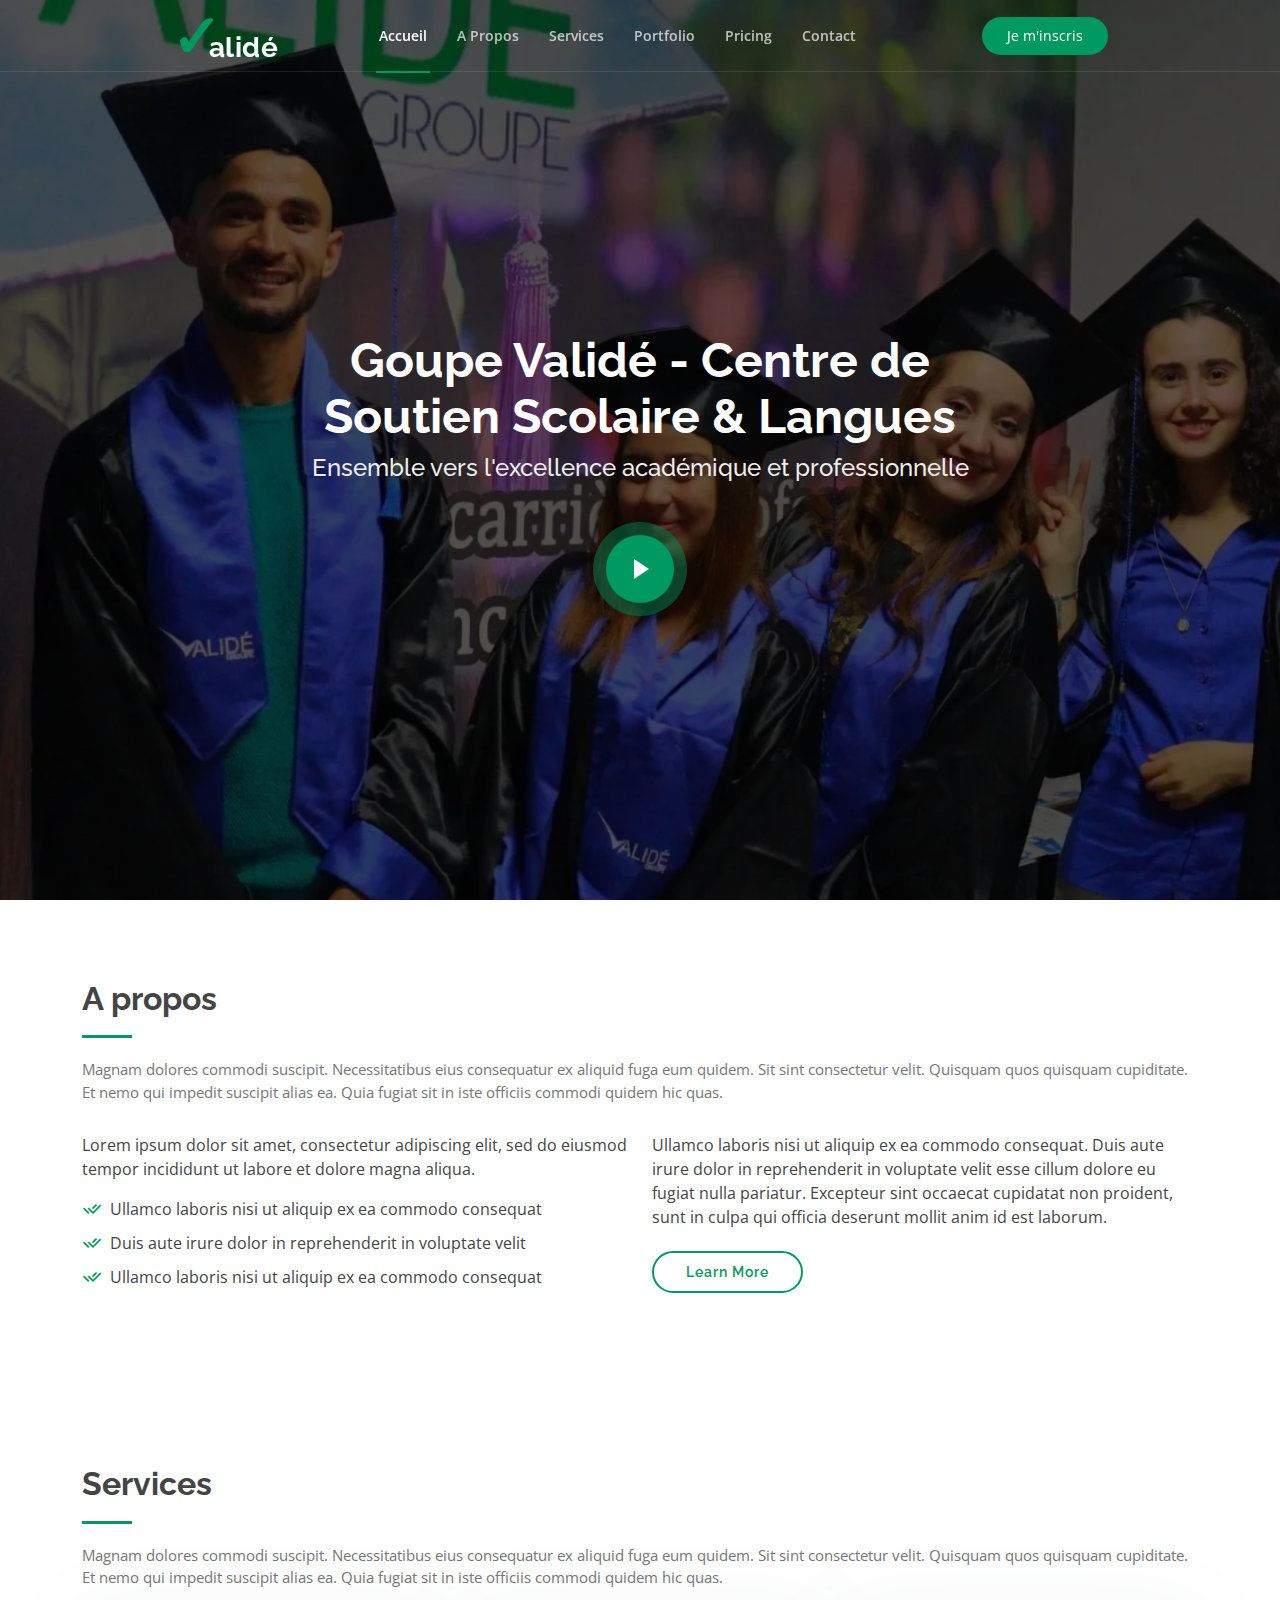
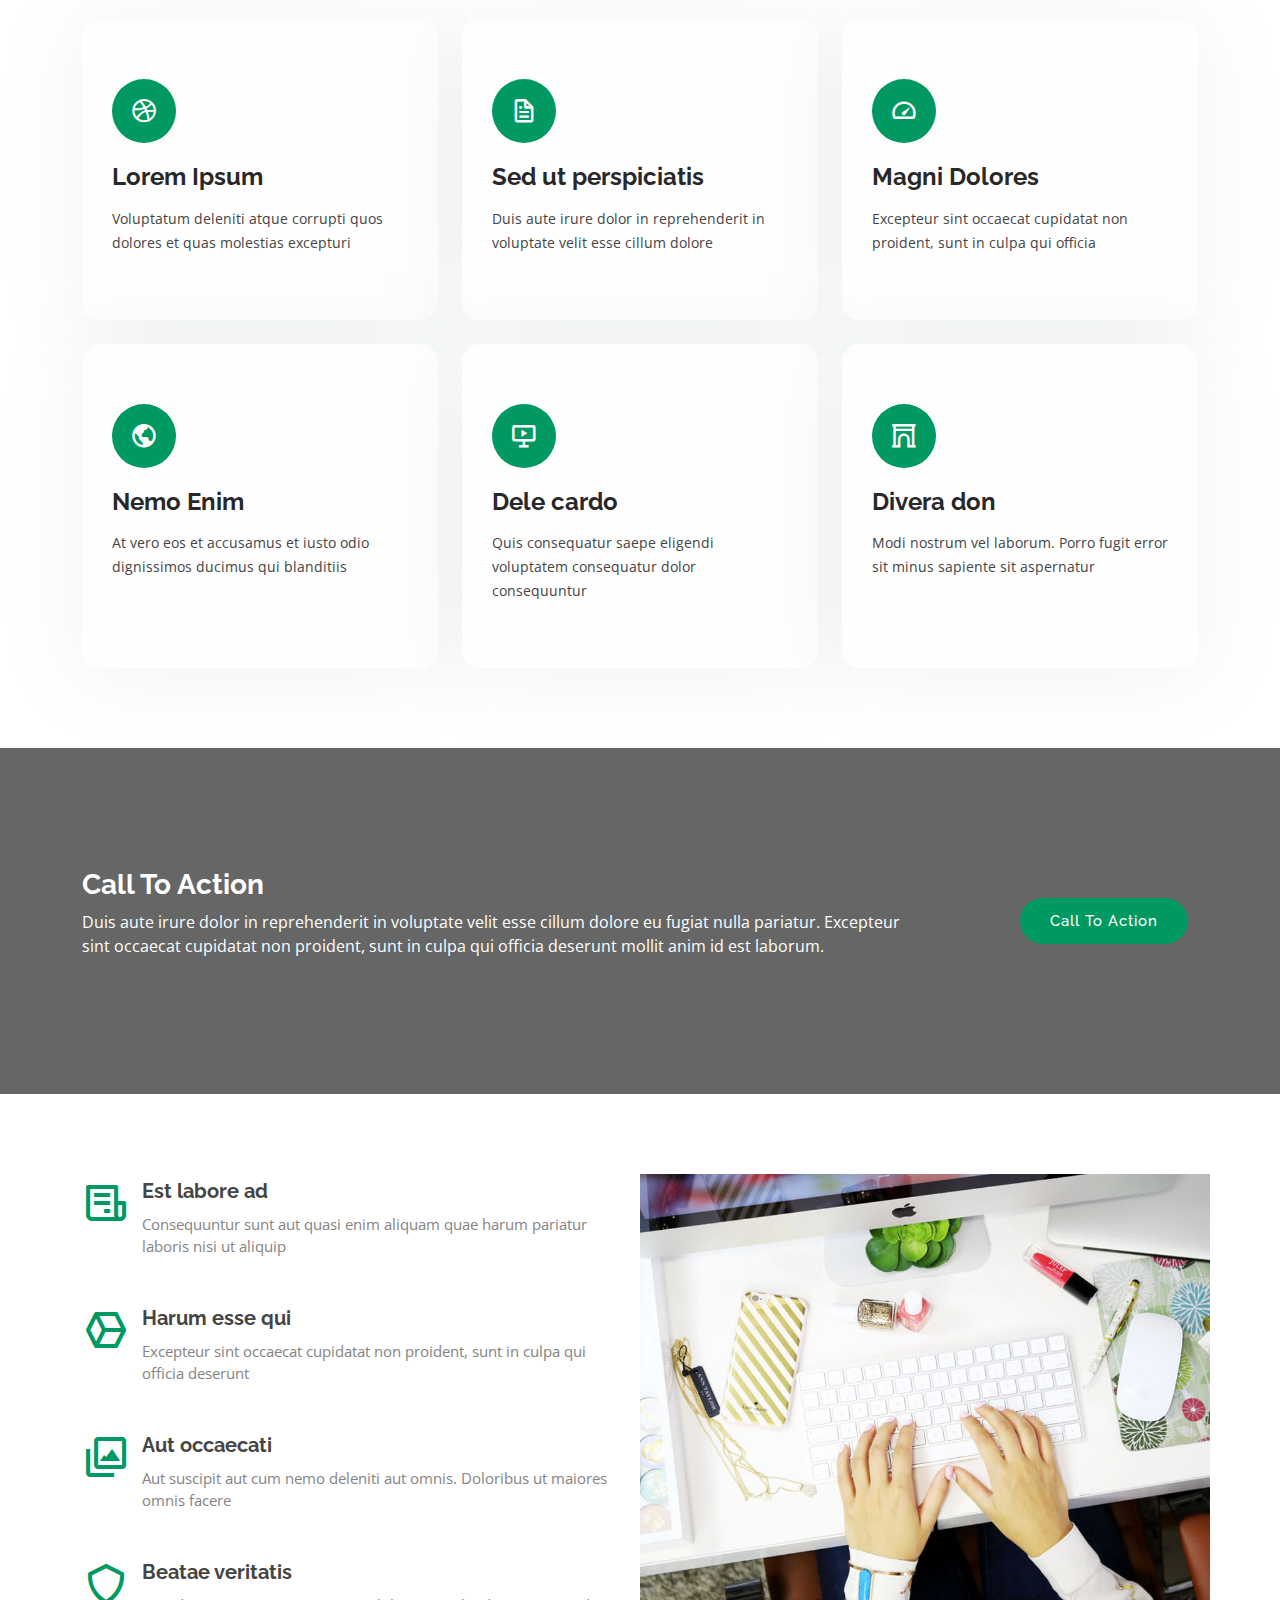
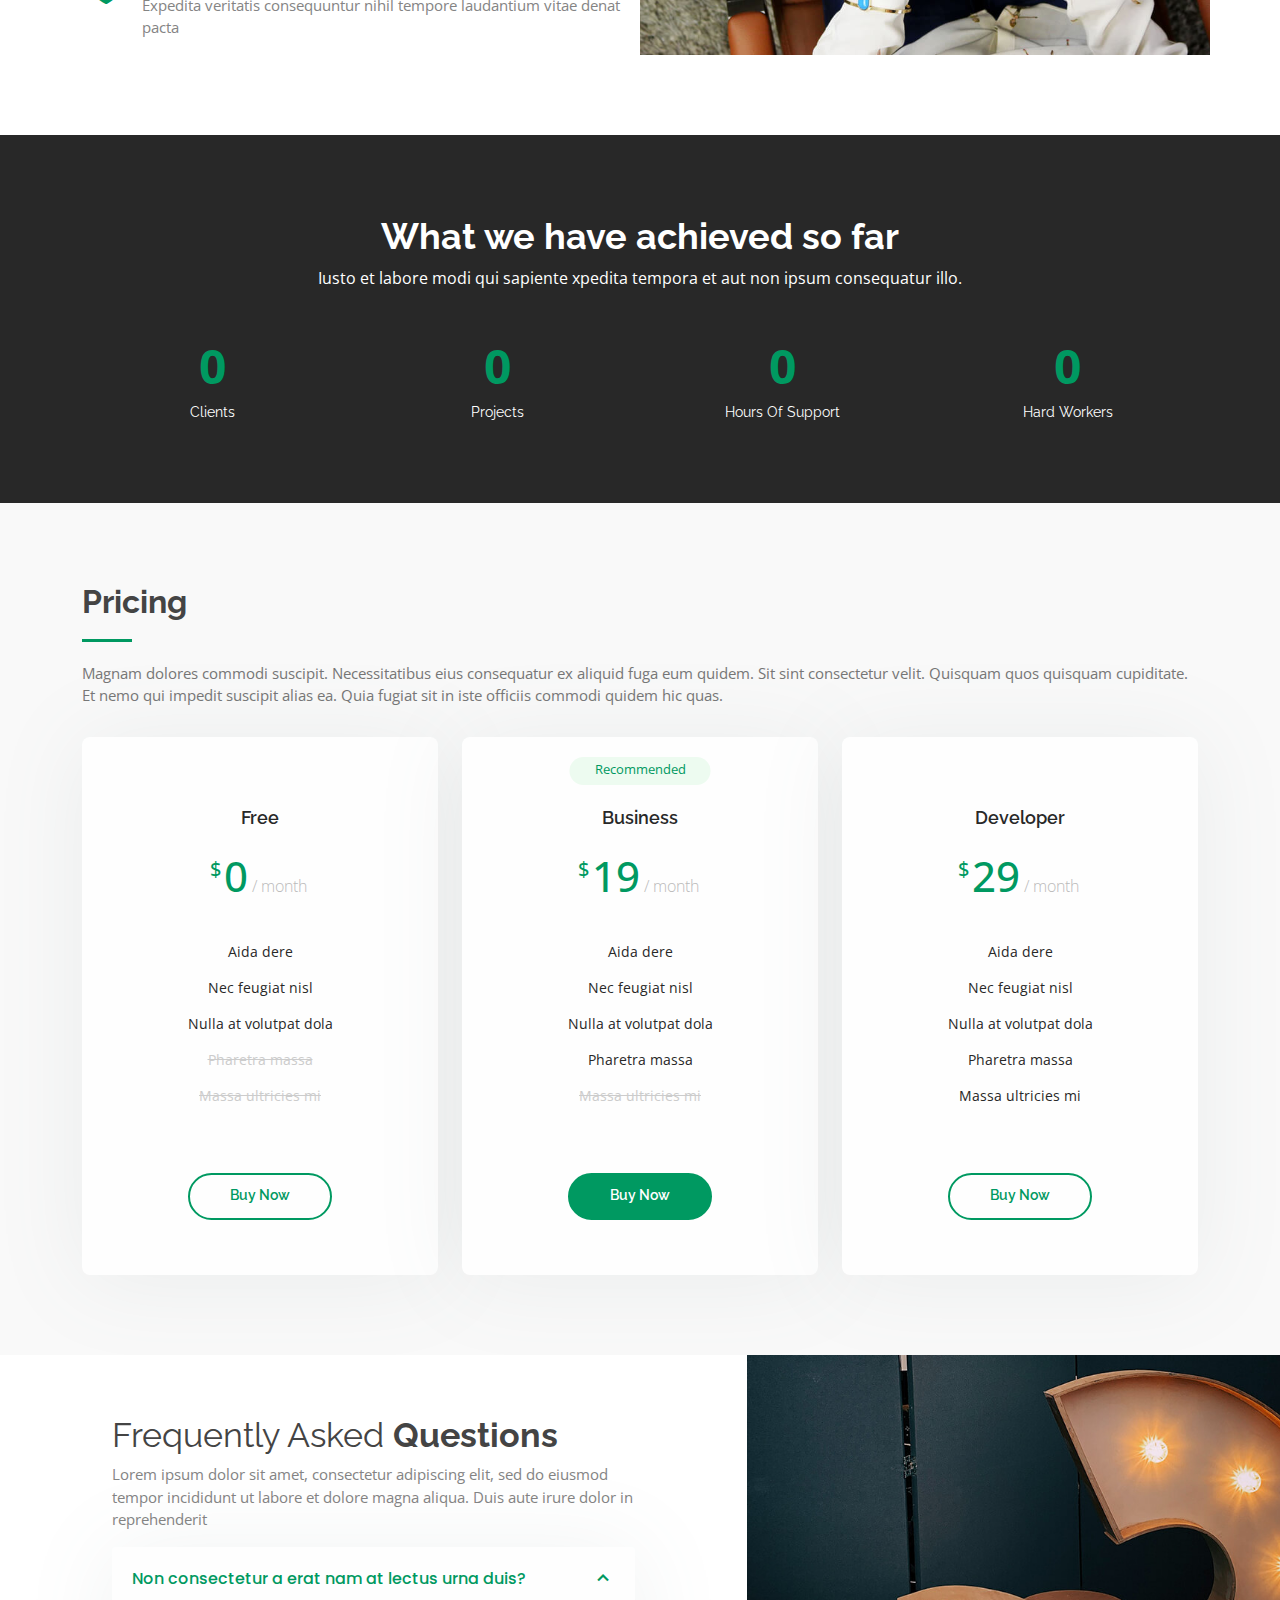
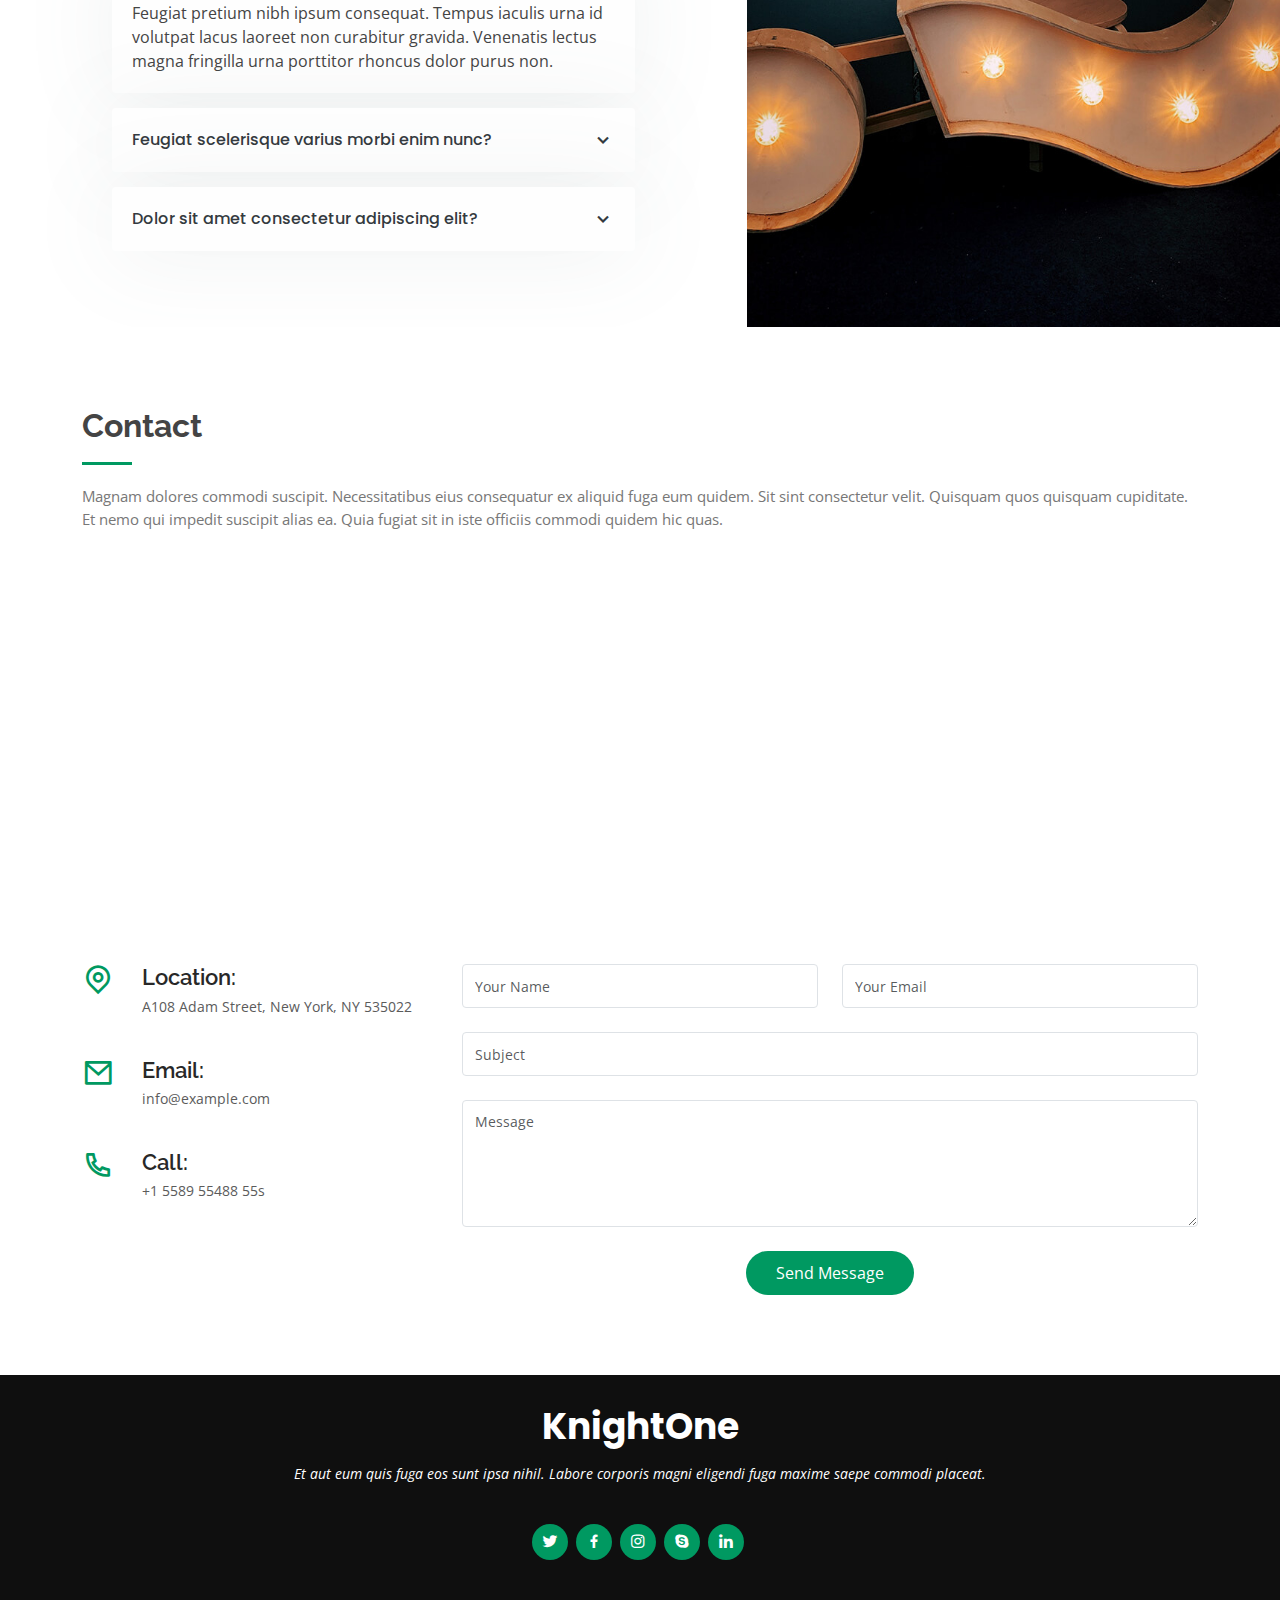
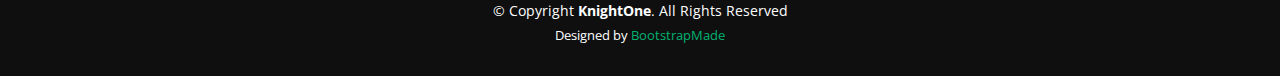
<file: index.html>
<!DOCTYPE html>
<html lang="en">

<head>
  <meta charset="utf-8">
  <meta content="width=device-width, initial-scale=1.0" name="viewport">

  <title>Groupe Validé</title>
  <meta content="" name="description">
  <meta content="" name="keywords">

  <!-- Favicons -->
  <link href="assets/img/favicon.png" rel="icon">
  <link href="assets/img/apple-touch-icon.png" rel="apple-touch-icon">

  <!-- Google Fonts -->
  <link href="https://fonts.googleapis.com/css?family=Open+Sans:300,300i,400,400i,600,600i,700,700i|Raleway:300,300i,400,400i,500,500i,600,600i,700,700i|Poppins:300,300i,400,400i,500,500i,600,600i,700,700i" rel="stylesheet">

  <!-- Vendor CSS Files -->
  <link href="assets/vendor/bootstrap/css/bootstrap.min.css" rel="stylesheet">
  <link href="assets/vendor/bootstrap-icons/bootstrap-icons.css" rel="stylesheet">
  <link href="assets/vendor/boxicons/css/boxicons.min.css" rel="stylesheet">
  <link href="assets/vendor/glightbox/css/glightbox.min.css" rel="stylesheet">
  <link href="assets/vendor/remixicon/remixicon.css" rel="stylesheet">
  <link href="assets/vendor/swiper/swiper-bundle.min.css" rel="stylesheet">

  <!-- Template Main CSS File -->
  <link href="assets/css/style.css" rel="stylesheet">

  <!-- =======================================================
  * Template Name: KnightOne
  * Updated: Aug 30 2023 with Bootstrap v5.3.1
  * Template URL: https://bootstrapmade.com/knight-simple-one-page-bootstrap-template/
  * Author: BootstrapMade.com
  * License: https://bootstrapmade.com/license/
  ======================================================== -->
</head>

<body>

  <!-- ======= Header ======= -->
  <header id="header" class="fixed-top ">
    <div class="container-fluid">

      <div class="row justify-content-center">
        <div class="col-xl-9 d-flex align-items-center justify-content-lg-between">
          <h1 class="logo me-auto me-lg-0"><a href="index.html"><b style="color: #009961; font-size: 60px;margin-right: -14px;">✓</b>alidé</a></h1>
          <!-- Uncomment below if you prefer to use an image logo -->
          <!-- <a href="index.html" class="logo me-auto me-lg-0"><img src="assets/img/logo.png" alt="" class="img-fluid"></a>-->

          <nav id="navbar" class="navbar order-last order-lg-0">
            <ul>
              <li><a class="nav-link scrollto active" href="#hero">Accueil</a></li>
              <li><a class="nav-link scrollto" href="#about">A Propos</a></li>
              <li><a class="nav-link scrollto" href="#services">Services</a></li>
              <li><a class="nav-link scrollto " href="#portfolio">Portfolio</a></li>
              <li><a class="nav-link scrollto" href="#pricing">Pricing</a></li>
             
              <li><a class="nav-link scrollto" href="#contact">Contact</a></li>
            </ul>
            <i class="bi bi-list mobile-nav-toggle"></i>
          </nav><!-- .navbar -->

          <a href="#about" class="get-started-btn scrollto">Je m'inscris</a>
        </div>
      </div>

    </div>
  </header><!-- End Header -->

  <!-- ======= Hero Section ======= -->
  <section id="hero" class="d-flex flex-column justify-content-center">
    <div class="container">
      <div class="row justify-content-center">
        <div class="col-xl-8">
          <h1>Goupe Validé - Centre de Soutien Scolaire & Langues</h1>
          <h2>Ensemble vers l'excellence académique et professionnelle</h2>
          <a href="https://www.youtube.com/watch?v=jDDaplaOz7Q" class="glightbox play-btn mb-4"></a>
        </div>
      </div>
    </div>
  </section><!-- End Hero -->

  <main id="main">

    <!-- ======= About Us Section ======= -->
    <section id="about" class="about">
      <div class="container">

        <div class="section-title">
          <h2>A propos</h2>
          <p>Magnam dolores commodi suscipit. Necessitatibus eius consequatur ex aliquid fuga eum quidem. Sit sint consectetur velit. Quisquam quos quisquam cupiditate. Et nemo qui impedit suscipit alias ea. Quia fugiat sit in iste officiis commodi quidem hic quas.</p>
        </div>

        <div class="row content">
          <div class="col-lg-6">
            <p>
              Lorem ipsum dolor sit amet, consectetur adipiscing elit, sed do eiusmod tempor incididunt ut labore et dolore
              magna aliqua.
            </p>
            <ul>
              <li><i class="ri-check-double-line"></i> Ullamco laboris nisi ut aliquip ex ea commodo consequat</li>
              <li><i class="ri-check-double-line"></i> Duis aute irure dolor in reprehenderit in voluptate velit</li>
              <li><i class="ri-check-double-line"></i> Ullamco laboris nisi ut aliquip ex ea commodo consequat</li>
            </ul>
          </div>
          <div class="col-lg-6 pt-4 pt-lg-0">
            <p>
              Ullamco laboris nisi ut aliquip ex ea commodo consequat. Duis aute irure dolor in reprehenderit in voluptate
              velit esse cillum dolore eu fugiat nulla pariatur. Excepteur sint occaecat cupidatat non proident, sunt in
              culpa qui officia deserunt mollit anim id est laborum.
            </p>
            <a href="#" class="btn-learn-more">Learn More</a>
          </div>
        </div>

      </div>
    </section><!-- End About Us Section -->

    <!-- ======= Services Section ======= -->
    <section id="services" class="services">
      <div class="container">

        <div class="section-title">
          <h2>Services</h2>
          <p>Magnam dolores commodi suscipit. Necessitatibus eius consequatur ex aliquid fuga eum quidem. Sit sint consectetur velit. Quisquam quos quisquam cupiditate. Et nemo qui impedit suscipit alias ea. Quia fugiat sit in iste officiis commodi quidem hic quas.</p>
        </div>

        <div class="row">
          <div class="col-lg-4 col-md-6 d-flex align-items-stretch">
            <div class="icon-box">
              <div class="icon"><i class="bx bxl-dribbble"></i></div>
              <h4><a href="">Lorem Ipsum</a></h4>
              <p>Voluptatum deleniti atque corrupti quos dolores et quas molestias excepturi</p>
            </div>
          </div>

          <div class="col-lg-4 col-md-6 d-flex align-items-stretch mt-4 mt-md-0">
            <div class="icon-box">
              <div class="icon"><i class="bx bx-file"></i></div>
              <h4><a href="">Sed ut perspiciatis</a></h4>
              <p>Duis aute irure dolor in reprehenderit in voluptate velit esse cillum dolore</p>
            </div>
          </div>

          <div class="col-lg-4 col-md-6 d-flex align-items-stretch mt-4 mt-lg-0">
            <div class="icon-box">
              <div class="icon"><i class="bx bx-tachometer"></i></div>
              <h4><a href="">Magni Dolores</a></h4>
              <p>Excepteur sint occaecat cupidatat non proident, sunt in culpa qui officia</p>
            </div>
          </div>

          <div class="col-lg-4 col-md-6 d-flex align-items-stretch mt-4">
            <div class="icon-box">
              <div class="icon"><i class="bx bx-world"></i></div>
              <h4><a href="">Nemo Enim</a></h4>
              <p>At vero eos et accusamus et iusto odio dignissimos ducimus qui blanditiis</p>
            </div>
          </div>

          <div class="col-lg-4 col-md-6 d-flex align-items-stretch mt-4">
            <div class="icon-box">
              <div class="icon"><i class="bx bx-slideshow"></i></div>
              <h4><a href="">Dele cardo</a></h4>
              <p>Quis consequatur saepe eligendi voluptatem consequatur dolor consequuntur</p>
            </div>
          </div>

          <div class="col-lg-4 col-md-6 d-flex align-items-stretch mt-4">
            <div class="icon-box">
              <div class="icon"><i class="bx bx-arch"></i></div>
              <h4><a href="">Divera don</a></h4>
              <p>Modi nostrum vel laborum. Porro fugit error sit minus sapiente sit aspernatur</p>
            </div>
          </div>

        </div>

      </div>
    </section><!-- End Services Section -->

    <!-- ======= Cta Section ======= -->
    <section id="cta" class="cta">
      <div class="container">

        <div class="row">
          <div class="col-lg-9 text-center text-lg-start">
            <h3>Call To Action</h3>
            <p> Duis aute irure dolor in reprehenderit in voluptate velit esse cillum dolore eu fugiat nulla pariatur. Excepteur sint occaecat cupidatat non proident, sunt in culpa qui officia deserunt mollit anim id est laborum.</p>
          </div>
          <div class="col-lg-3 cta-btn-container text-center">
            <a class="cta-btn align-middle" href="#">Call To Action</a>
          </div>
        </div>

      </div>
    </section><!-- End Cta Section -->

    <!-- ======= Features Section ======= -->
    <section id="features" class="features">
      <div class="container">

        <div class="row">
          <div class="col-lg-6 order-2 order-lg-1">
            <div class="icon-box mt-5 mt-lg-0">
              <i class="bx bx-receipt"></i>
              <h4>Est labore ad</h4>
              <p>Consequuntur sunt aut quasi enim aliquam quae harum pariatur laboris nisi ut aliquip</p>
            </div>
            <div class="icon-box mt-5">
              <i class="bx bx-cube-alt"></i>
              <h4>Harum esse qui</h4>
              <p>Excepteur sint occaecat cupidatat non proident, sunt in culpa qui officia deserunt</p>
            </div>
            <div class="icon-box mt-5">
              <i class="bx bx-images"></i>
              <h4>Aut occaecati</h4>
              <p>Aut suscipit aut cum nemo deleniti aut omnis. Doloribus ut maiores omnis facere</p>
            </div>
            <div class="icon-box mt-5">
              <i class="bx bx-shield"></i>
              <h4>Beatae veritatis</h4>
              <p>Expedita veritatis consequuntur nihil tempore laudantium vitae denat pacta</p>
            </div>
          </div>
          <div class="image col-lg-6 order-1 order-lg-2" style='background-image: url("assets/img/features.jpg");'></div>
        </div>

      </div>
    </section><!-- End Features Section -->

    <!-- ======= Clients Section ======= -->
   

    <!-- ======= Counts Section ======= -->
    <section id="counts" class="counts">
      <div class="container">

        <div class="text-center title">
          <h3>What we have achieved so far</h3>
          <p>Iusto et labore modi qui sapiente xpedita tempora et aut non ipsum consequatur illo.</p>
        </div>

        <div class="row counters position-relative">

          <div class="col-lg-3 col-6 text-center">
            <span data-purecounter-start="0" data-purecounter-end="232" data-purecounter-duration="1" class="purecounter"></span>
            <p>Clients</p>
          </div>

          <div class="col-lg-3 col-6 text-center">
            <span data-purecounter-start="0" data-purecounter-end="521" data-purecounter-duration="1" class="purecounter"></span>
            <p>Projects</p>
          </div>

          <div class="col-lg-3 col-6 text-center">
            <span data-purecounter-start="0" data-purecounter-end="1463" data-purecounter-duration="1" class="purecounter"></span>
            <p>Hours Of Support</p>
          </div>

          <div class="col-lg-3 col-6 text-center">
            <span data-purecounter-start="0" data-purecounter-end="15" data-purecounter-duration="1" class="purecounter"></span>
            <p>Hard Workers</p>
          </div>

        </div>

      </div>
    </section><!-- End Counts Section -->

    <!-- ======= Portfolio Section ======= -->
    

    <!-- ======= Pricing Section ======= -->
    <section id="pricing" class="pricing">
      <div class="container">

        <div class="section-title">
          <h2>Pricing</h2>
          <p>Magnam dolores commodi suscipit. Necessitatibus eius consequatur ex aliquid fuga eum quidem. Sit sint consectetur velit. Quisquam quos quisquam cupiditate. Et nemo qui impedit suscipit alias ea. Quia fugiat sit in iste officiis commodi quidem hic quas.</p>
        </div>

        <div class="row">

          <div class="col-lg-4 col-md-6">
            <div class="box">
              <h3>Free</h3>
              <h4><sup>$</sup>0<span> / month</span></h4>
              <ul>
                <li>Aida dere</li>
                <li>Nec feugiat nisl</li>
                <li>Nulla at volutpat dola</li>
                <li class="na">Pharetra massa</li>
                <li class="na">Massa ultricies mi</li>
              </ul>
              <div class="btn-wrap">
                <a href="#" class="btn-buy">Buy Now</a>
              </div>
            </div>
          </div>

          <div class="col-lg-4 col-md-6 mt-4 mt-md-0">
            <div class="box recommended">
              <span class="recommended-badge">Recommended</span>
              <h3>Business</h3>
              <h4><sup>$</sup>19<span> / month</span></h4>
              <ul>
                <li>Aida dere</li>
                <li>Nec feugiat nisl</li>
                <li>Nulla at volutpat dola</li>
                <li>Pharetra massa</li>
                <li class="na">Massa ultricies mi</li>
              </ul>
              <div class="btn-wrap">
                <a href="#" class="btn-buy">Buy Now</a>
              </div>
            </div>
          </div>

          <div class="col-lg-4 col-md-6 mt-4 mt-lg-0">
            <div class="box">
              <h3>Developer</h3>
              <h4><sup>$</sup>29<span> / month</span></h4>
              <ul>
                <li>Aida dere</li>
                <li>Nec feugiat nisl</li>
                <li>Nulla at volutpat dola</li>
                <li>Pharetra massa</li>
                <li>Massa ultricies mi</li>
              </ul>
              <div class="btn-wrap">
                <a href="#" class="btn-buy">Buy Now</a>
              </div>
            </div>
          </div>

        </div>

      </div>
    </section><!-- End Pricing Section -->

    <!-- ======= Faq Section ======= -->
    <section id="faq" class="faq">
      <div class="container-fluid">

        <div class="row">

          <div class="col-lg-7 d-flex flex-column justify-content-center align-items-stretch  order-2 order-lg-1">

            <div class="content">
              <h3>Frequently Asked <strong>Questions</strong></h3>
              <p>
                Lorem ipsum dolor sit amet, consectetur adipiscing elit, sed do eiusmod tempor incididunt ut labore et dolore magna aliqua. Duis aute irure dolor in reprehenderit
              </p>
            </div>

            <div class="accordion-list">
              <ul>
                <li>
                  <a data-bs-toggle="collapse" class="collapse" data-bs-target="#accordion-list-1">Non consectetur a erat nam at lectus urna duis? <i class="bx bx-chevron-down icon-show"></i><i class="bx bx-chevron-up icon-close"></i></a>
                  <div id="accordion-list-1" class="collapse show" data-bs-parent=".accordion-list">
                    <p>
                      Feugiat pretium nibh ipsum consequat. Tempus iaculis urna id volutpat lacus laoreet non curabitur gravida. Venenatis lectus magna fringilla urna porttitor rhoncus dolor purus non.
                    </p>
                  </div>
                </li>

                <li>
                  <a data-bs-toggle="collapse" data-bs-target="#accordion-list-2" class="collapsed">Feugiat scelerisque varius morbi enim nunc? <i class="bx bx-chevron-down icon-show"></i><i class="bx bx-chevron-up icon-close"></i></a>
                  <div id="accordion-list-2" class="collapse" data-bs-parent=".accordion-list">
                    <p>
                      Dolor sit amet consectetur adipiscing elit pellentesque habitant morbi. Id interdum velit laoreet id donec ultrices. Fringilla phasellus faucibus scelerisque eleifend donec pretium. Est pellentesque elit ullamcorper dignissim. Mauris ultrices eros in cursus turpis massa tincidunt dui.
                    </p>
                  </div>
                </li>

                <li>
                  <a data-bs-toggle="collapse" data-bs-target="#accordion-list-3" class="collapsed">Dolor sit amet consectetur adipiscing elit? <i class="bx bx-chevron-down icon-show"></i><i class="bx bx-chevron-up icon-close"></i></a>
                  <div id="accordion-list-3" class="collapse" data-bs-parent=".accordion-list">
                    <p>
                      Eleifend mi in nulla posuere sollicitudin aliquam ultrices sagittis orci. Faucibus pulvinar elementum integer enim. Sem nulla pharetra diam sit amet nisl suscipit. Rutrum tellus pellentesque eu tincidunt. Lectus urna duis convallis convallis tellus. Urna molestie at elementum eu facilisis sed odio morbi quis
                    </p>
                  </div>
                </li>

              </ul>
            </div>

          </div>

          <div class="col-lg-5 align-items-stretch order-1 order-lg-2 img" style='background-image: url("assets/img/faq.jpg");'>&nbsp;</div>
        </div>

      </div>
    </section><!-- End Faq Section -->

    <!-- ======= Contact Section ======= -->
    <section id="contact" class="contact">
      <div class="container">

        <div class="section-title">
          <h2>Contact</h2>
          <p>Magnam dolores commodi suscipit. Necessitatibus eius consequatur ex aliquid fuga eum quidem. Sit sint consectetur velit. Quisquam quos quisquam cupiditate. Et nemo qui impedit suscipit alias ea. Quia fugiat sit in iste officiis commodi quidem hic quas.</p>
        </div>
      </div>

      <div>
        <iframe style="border:0; width: 100%; height: 350px;" src="https://www.google.com/maps/embed?pb=!1m14!1m8!1m3!1d12097.433213460943!2d-74.0062269!3d40.7101282!3m2!1i1024!2i768!4f13.1!3m3!1m2!1s0x0%3A0xb89d1fe6bc499443!2sDowntown+Conference+Center!5e0!3m2!1smk!2sbg!4v1539943755621" frameborder="0" allowfullscreen></iframe>
      </div>

      <div class="container">

        <div class="row mt-5">

          <div class="col-lg-4">
            <div class="info">
              <div class="address">
                <i class="ri-map-pin-line"></i>
                <h4>Location:</h4>
                <p>A108 Adam Street, New York, NY 535022</p>
              </div>

              <div class="email">
                <i class="ri-mail-line"></i>
                <h4>Email:</h4>
                <p>info@example.com</p>
              </div>

              <div class="phone">
                <i class="ri-phone-line"></i>
                <h4>Call:</h4>
                <p>+1 5589 55488 55s</p>
              </div>

            </div>

          </div>

          <div class="col-lg-8 mt-5 mt-lg-0">

            <form action="forms/contact.php" method="post" role="form" class="php-email-form">
              <div class="row">
                <div class="col-md-6 form-group">
                  <input type="text" name="name" class="form-control" id="name" placeholder="Your Name" required>
                </div>
                <div class="col-md-6 form-group mt-3 mt-md-0">
                  <input type="email" class="form-control" name="email" id="email" placeholder="Your Email" required>
                </div>
              </div>
              <div class="form-group mt-3">
                <input type="text" class="form-control" name="subject" id="subject" placeholder="Subject" required>
              </div>
              <div class="form-group mt-3">
                <textarea class="form-control" name="message" rows="5" placeholder="Message" required></textarea>
              </div>
              <div class="my-3">
                <div class="loading">Loading</div>
                <div class="error-message"></div>
                <div class="sent-message">Your message has been sent. Thank you!</div>
              </div>
              <div class="text-center"><button type="submit">Send Message</button></div>
            </form>

          </div>

        </div>

      </div>
    </section><!-- End Contact Section -->

  </main><!-- End #main -->

  <!-- ======= Footer ======= -->
  <footer id="footer">
    <div class="container">
      <h3>KnightOne</h3>
      <p>Et aut eum quis fuga eos sunt ipsa nihil. Labore corporis magni eligendi fuga maxime saepe commodi placeat.</p>
      <div class="social-links">
        <a href="#" class="twitter"><i class="bx bxl-twitter"></i></a>
        <a href="#" class="facebook"><i class="bx bxl-facebook"></i></a>
        <a href="#" class="instagram"><i class="bx bxl-instagram"></i></a>
        <a href="#" class="google-plus"><i class="bx bxl-skype"></i></a>
        <a href="#" class="linkedin"><i class="bx bxl-linkedin"></i></a>
      </div>
      <div class="copyright">
        &copy; Copyright <strong><span>KnightOne</span></strong>. All Rights Reserved
      </div>
      <div class="credits">
        <!-- All the links in the footer should remain intact. -->
        <!-- You can delete the links only if you purchased the pro version. -->
        <!-- Licensing information: https://bootstrapmade.com/license/ -->
        <!-- Purchase the pro version with working PHP/AJAX contact form: https://bootstrapmade.com/knight-simple-one-page-bootstrap-template/ -->
        Designed by <a href="https://bootstrapmade.com/">BootstrapMade</a>
      </div>
    </div>
  </footer><!-- End Footer -->

  <div id="preloader"></div>
  <a href="#" class="back-to-top d-flex align-items-center justify-content-center"><i class="bi bi-arrow-up-short"></i></a>

  <!-- Vendor JS Files -->
  <script src="assets/vendor/purecounter/purecounter_vanilla.js"></script>
  <script src="assets/vendor/bootstrap/js/bootstrap.bundle.min.js"></script>
  <script src="assets/vendor/glightbox/js/glightbox.min.js"></script>
  <script src="assets/vendor/isotope-layout/isotope.pkgd.min.js"></script>
  <script src="assets/vendor/swiper/swiper-bundle.min.js"></script>
  <script src="assets/vendor/php-email-form/validate.js"></script>

  <!-- Template Main JS File -->
  <script src="assets/js/main.js"></script>

</body>

</html>
</file>
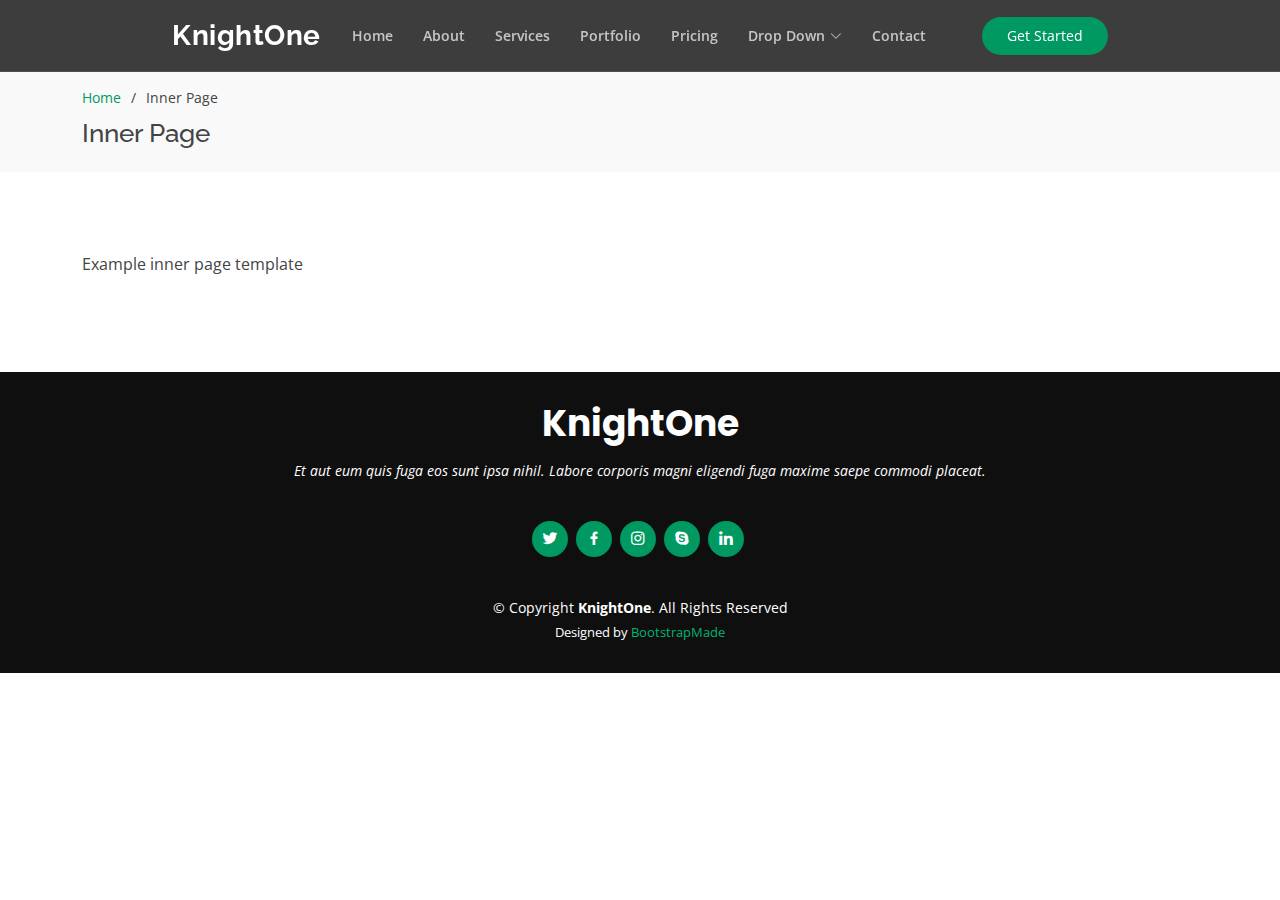
<file: inner-page.html>
<!DOCTYPE html>
<html lang="en">

<head>
  <meta charset="utf-8">
  <meta content="width=device-width, initial-scale=1.0" name="viewport">

  <title>Inner Page - KnightOne Bootstrap Template</title>
  <meta content="" name="description">
  <meta content="" name="keywords">

  <!-- Favicons -->
  <link href="assets/img/favicon.png" rel="icon">
  <link href="assets/img/apple-touch-icon.png" rel="apple-touch-icon">

  <!-- Google Fonts -->
  <link href="https://fonts.googleapis.com/css?family=Open+Sans:300,300i,400,400i,600,600i,700,700i|Raleway:300,300i,400,400i,500,500i,600,600i,700,700i|Poppins:300,300i,400,400i,500,500i,600,600i,700,700i" rel="stylesheet">

  <!-- Vendor CSS Files -->
  <link href="assets/vendor/bootstrap/css/bootstrap.min.css" rel="stylesheet">
  <link href="assets/vendor/bootstrap-icons/bootstrap-icons.css" rel="stylesheet">
  <link href="assets/vendor/boxicons/css/boxicons.min.css" rel="stylesheet">
  <link href="assets/vendor/glightbox/css/glightbox.min.css" rel="stylesheet">
  <link href="assets/vendor/remixicon/remixicon.css" rel="stylesheet">
  <link href="assets/vendor/swiper/swiper-bundle.min.css" rel="stylesheet">

  <!-- Template Main CSS File -->
  <link href="assets/css/style.css" rel="stylesheet">

  <!-- =======================================================
  * Template Name: KnightOne
  * Updated: Aug 30 2023 with Bootstrap v5.3.1
  * Template URL: https://bootstrapmade.com/knight-simple-one-page-bootstrap-template/
  * Author: BootstrapMade.com
  * License: https://bootstrapmade.com/license/
  ======================================================== -->
</head>

<body>

  <!-- ======= Header ======= -->
  <header id="header" class="fixed-top header-inner-pages">
    <div class="container-fluid">

      <div class="row justify-content-center">
        <div class="col-xl-9 d-flex align-items-center justify-content-lg-between">
          <h1 class="logo me-auto me-lg-0"><a href="index.html">KnightOne</a></h1>
          <!-- Uncomment below if you prefer to use an image logo -->
          <!-- <a href="index.html" class="logo me-auto me-lg-0"><img src="assets/img/logo.png" alt="" class="img-fluid"></a>-->

          <nav id="navbar" class="navbar order-last order-lg-0">
            <ul>
              <li><a class="nav-link scrollto " href="#hero">Home</a></li>
              <li><a class="nav-link scrollto" href="#about">About</a></li>
              <li><a class="nav-link scrollto" href="#services">Services</a></li>
              <li><a class="nav-link scrollto " href="#portfolio">Portfolio</a></li>
              <li><a class="nav-link scrollto" href="#pricing">Pricing</a></li>
              <li class="dropdown"><a href="#"><span>Drop Down</span> <i class="bi bi-chevron-down"></i></a>
                <ul>
                  <li><a href="#">Drop Down 1</a></li>
                  <li class="dropdown"><a href="#"><span>Deep Drop Down</span> <i class="bi bi-chevron-right"></i></a>
                    <ul>
                      <li><a href="#">Deep Drop Down 1</a></li>
                      <li><a href="#">Deep Drop Down 2</a></li>
                      <li><a href="#">Deep Drop Down 3</a></li>
                      <li><a href="#">Deep Drop Down 4</a></li>
                      <li><a href="#">Deep Drop Down 5</a></li>
                    </ul>
                  </li>
                  <li><a href="#">Drop Down 2</a></li>
                  <li><a href="#">Drop Down 3</a></li>
                  <li><a href="#">Drop Down 4</a></li>
                </ul>
              </li>
              <li><a class="nav-link scrollto" href="#contact">Contact</a></li>
            </ul>
            <i class="bi bi-list mobile-nav-toggle"></i>
          </nav><!-- .navbar -->

          <a href="#about" class="get-started-btn scrollto">Get Started</a>
        </div>
      </div>

    </div>
  </header><!-- End Header -->

  <main id="main">

    <!-- ======= Breadcrumbs ======= -->
    <section id="breadcrumbs" class="breadcrumbs">
      <div class="container">

        <ol>
          <li><a href="index.html">Home</a></li>
          <li>Inner Page</li>
        </ol>
        <h2>Inner Page</h2>

      </div>
    </section><!-- End Breadcrumbs -->

    <section class="inner-page">
      <div class="container">
        <p>
          Example inner page template
        </p>
      </div>
    </section>

  </main><!-- End #main -->

  <!-- ======= Footer ======= -->
  <footer id="footer">
    <div class="container">
      <h3>KnightOne</h3>
      <p>Et aut eum quis fuga eos sunt ipsa nihil. Labore corporis magni eligendi fuga maxime saepe commodi placeat.</p>
      <div class="social-links">
        <a href="#" class="twitter"><i class="bx bxl-twitter"></i></a>
        <a href="#" class="facebook"><i class="bx bxl-facebook"></i></a>
        <a href="#" class="instagram"><i class="bx bxl-instagram"></i></a>
        <a href="#" class="google-plus"><i class="bx bxl-skype"></i></a>
        <a href="#" class="linkedin"><i class="bx bxl-linkedin"></i></a>
      </div>
      <div class="copyright">
        &copy; Copyright <strong><span>KnightOne</span></strong>. All Rights Reserved
      </div>
      <div class="credits">
        <!-- All the links in the footer should remain intact. -->
        <!-- You can delete the links only if you purchased the pro version. -->
        <!-- Licensing information: https://bootstrapmade.com/license/ -->
        <!-- Purchase the pro version with working PHP/AJAX contact form: https://bootstrapmade.com/knight-simple-one-page-bootstrap-template/ -->
        Designed by <a href="https://bootstrapmade.com/">BootstrapMade</a>
      </div>
    </div>
  </footer><!-- End Footer -->

  <div id="preloader"></div>
  <a href="#" class="back-to-top d-flex align-items-center justify-content-center"><i class="bi bi-arrow-up-short"></i></a>

  <!-- Vendor JS Files -->
  <script src="assets/vendor/purecounter/purecounter_vanilla.js"></script>
  <script src="assets/vendor/bootstrap/js/bootstrap.bundle.min.js"></script>
  <script src="assets/vendor/glightbox/js/glightbox.min.js"></script>
  <script src="assets/vendor/isotope-layout/isotope.pkgd.min.js"></script>
  <script src="assets/vendor/swiper/swiper-bundle.min.js"></script>
  <script src="assets/vendor/php-email-form/validate.js"></script>

  <!-- Template Main JS File -->
  <script src="assets/js/main.js"></script>

</body>

</html>
</file>
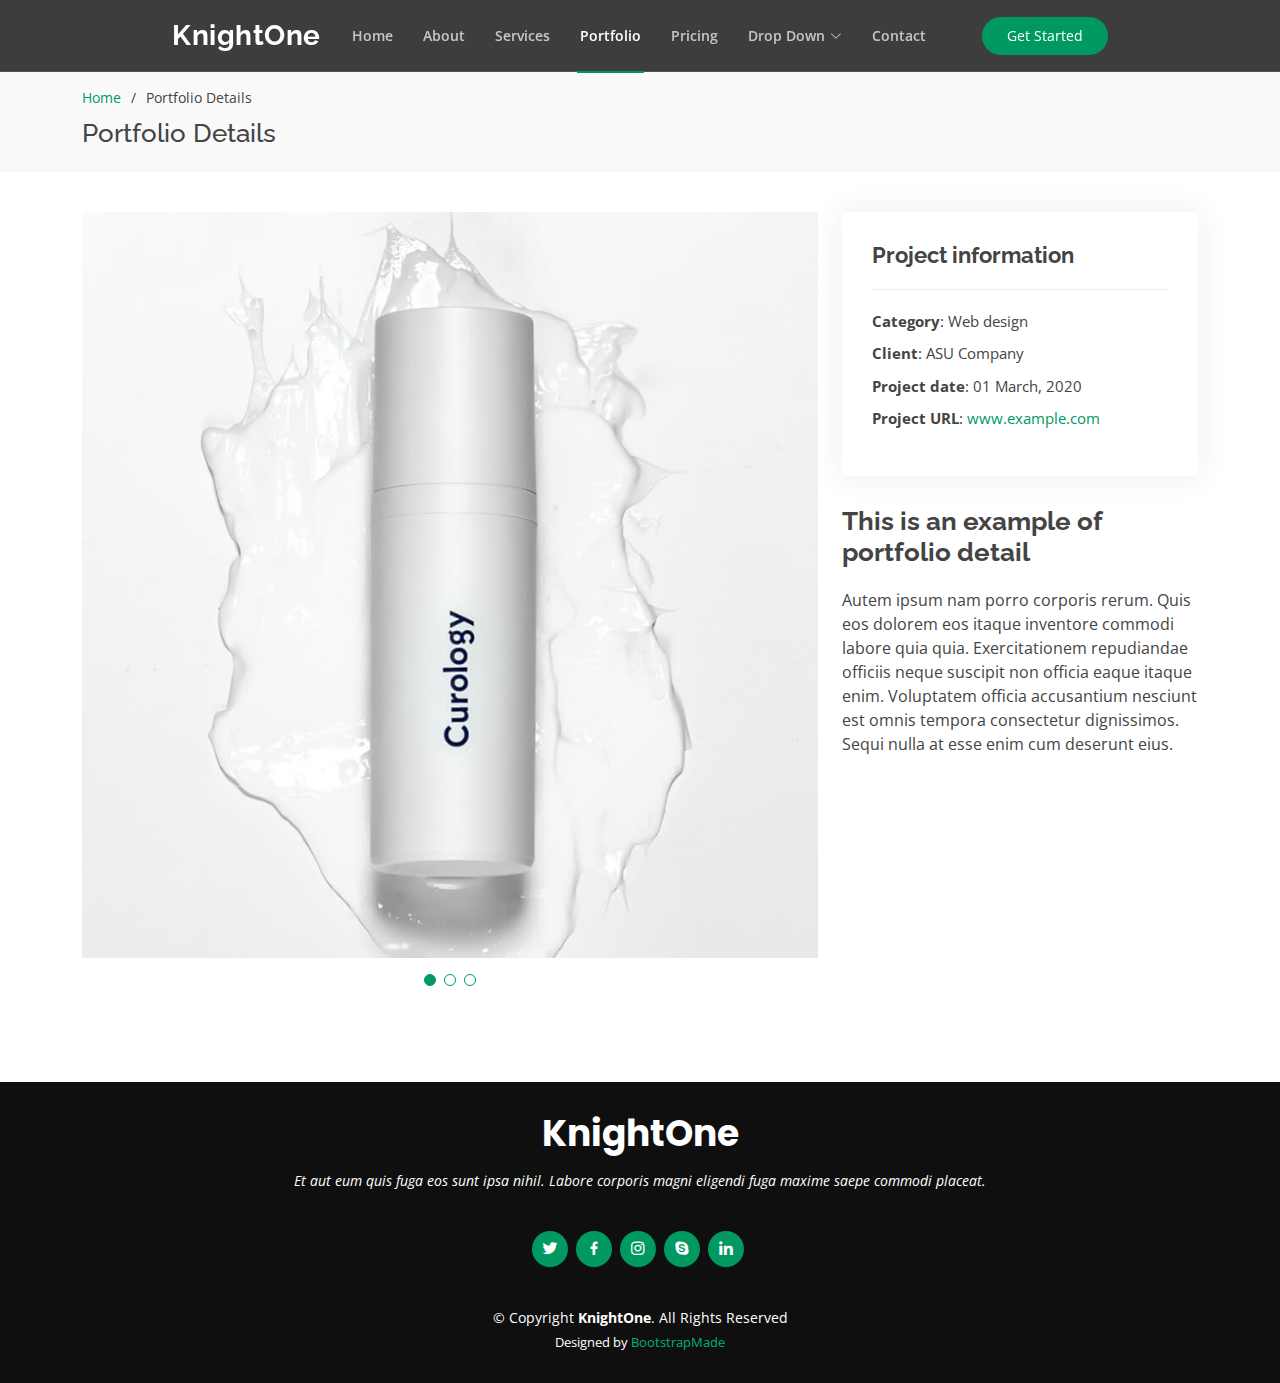
<file: portfolio-details.html>
<!DOCTYPE html>
<html lang="en">

<head>
  <meta charset="utf-8">
  <meta content="width=device-width, initial-scale=1.0" name="viewport">

  <title>Portfolio Details - KnightOne Bootstrap Template</title>
  <meta content="" name="description">
  <meta content="" name="keywords">

  <!-- Favicons -->
  <link href="assets/img/favicon.png" rel="icon">
  <link href="assets/img/apple-touch-icon.png" rel="apple-touch-icon">

  <!-- Google Fonts -->
  <link href="https://fonts.googleapis.com/css?family=Open+Sans:300,300i,400,400i,600,600i,700,700i|Raleway:300,300i,400,400i,500,500i,600,600i,700,700i|Poppins:300,300i,400,400i,500,500i,600,600i,700,700i" rel="stylesheet">

  <!-- Vendor CSS Files -->
  <link href="assets/vendor/bootstrap/css/bootstrap.min.css" rel="stylesheet">
  <link href="assets/vendor/bootstrap-icons/bootstrap-icons.css" rel="stylesheet">
  <link href="assets/vendor/boxicons/css/boxicons.min.css" rel="stylesheet">
  <link href="assets/vendor/glightbox/css/glightbox.min.css" rel="stylesheet">
  <link href="assets/vendor/remixicon/remixicon.css" rel="stylesheet">
  <link href="assets/vendor/swiper/swiper-bundle.min.css" rel="stylesheet">

  <!-- Template Main CSS File -->
  <link href="assets/css/style.css" rel="stylesheet">

  <!-- =======================================================
  * Template Name: KnightOne
  * Updated: Aug 30 2023 with Bootstrap v5.3.1
  * Template URL: https://bootstrapmade.com/knight-simple-one-page-bootstrap-template/
  * Author: BootstrapMade.com
  * License: https://bootstrapmade.com/license/
  ======================================================== -->
</head>

<body>

  <!-- ======= Header ======= -->
  <header id="header" class="fixed-top header-inner-pages">
    <div class="container-fluid">

      <div class="row justify-content-center">
        <div class="col-xl-9 d-flex align-items-center justify-content-lg-between">
          <h1 class="logo me-auto me-lg-0"><a href="index.html">KnightOne</a></h1>
          <!-- Uncomment below if you prefer to use an image logo -->
          <!-- <a href="index.html" class="logo me-auto me-lg-0"><img src="assets/img/logo.png" alt="" class="img-fluid"></a>-->

          <nav id="navbar" class="navbar order-last order-lg-0">
            <ul>
              <li><a class="nav-link scrollto " href="#hero">Home</a></li>
              <li><a class="nav-link scrollto" href="#about">About</a></li>
              <li><a class="nav-link scrollto" href="#services">Services</a></li>
              <li><a class="nav-link scrollto active" href="#portfolio">Portfolio</a></li>
              <li><a class="nav-link scrollto" href="#pricing">Pricing</a></li>
              <li class="dropdown"><a href="#"><span>Drop Down</span> <i class="bi bi-chevron-down"></i></a>
                <ul>
                  <li><a href="#">Drop Down 1</a></li>
                  <li class="dropdown"><a href="#"><span>Deep Drop Down</span> <i class="bi bi-chevron-right"></i></a>
                    <ul>
                      <li><a href="#">Deep Drop Down 1</a></li>
                      <li><a href="#">Deep Drop Down 2</a></li>
                      <li><a href="#">Deep Drop Down 3</a></li>
                      <li><a href="#">Deep Drop Down 4</a></li>
                      <li><a href="#">Deep Drop Down 5</a></li>
                    </ul>
                  </li>
                  <li><a href="#">Drop Down 2</a></li>
                  <li><a href="#">Drop Down 3</a></li>
                  <li><a href="#">Drop Down 4</a></li>
                </ul>
              </li>
              <li><a class="nav-link scrollto" href="#contact">Contact</a></li>
            </ul>
            <i class="bi bi-list mobile-nav-toggle"></i>
          </nav><!-- .navbar -->

          <a href="#about" class="get-started-btn scrollto">Get Started</a>
        </div>
      </div>

    </div>
  </header><!-- End Header -->

  <main id="main">

    <!-- ======= Breadcrumbs ======= -->
    <section id="breadcrumbs" class="breadcrumbs">
      <div class="container">

        <ol>
          <li><a href="index.html">Home</a></li>
          <li>Portfolio Details</li>
        </ol>
        <h2>Portfolio Details</h2>

      </div>
    </section><!-- End Breadcrumbs -->

    <!-- ======= Portfolio Details Section ======= -->
    <section id="portfolio-details" class="portfolio-details">
      <div class="container">

        <div class="row gy-4">

          <div class="col-lg-8">
            <div class="portfolio-details-slider swiper">
              <div class="swiper-wrapper align-items-center">

                <div class="swiper-slide">
                  <img src="assets/img/portfolio/portfolio-1.jpg" alt="">
                </div>

                <div class="swiper-slide">
                  <img src="assets/img/portfolio/portfolio-2.jpg" alt="">
                </div>

                <div class="swiper-slide">
                  <img src="assets/img/portfolio/portfolio-3.jpg" alt="">
                </div>

              </div>
              <div class="swiper-pagination"></div>
            </div>
          </div>

          <div class="col-lg-4">
            <div class="portfolio-info">
              <h3>Project information</h3>
              <ul>
                <li><strong>Category</strong>: Web design</li>
                <li><strong>Client</strong>: ASU Company</li>
                <li><strong>Project date</strong>: 01 March, 2020</li>
                <li><strong>Project URL</strong>: <a href="#">www.example.com</a></li>
              </ul>
            </div>
            <div class="portfolio-description">
              <h2>This is an example of portfolio detail</h2>
              <p>
                Autem ipsum nam porro corporis rerum. Quis eos dolorem eos itaque inventore commodi labore quia quia. Exercitationem repudiandae officiis neque suscipit non officia eaque itaque enim. Voluptatem officia accusantium nesciunt est omnis tempora consectetur dignissimos. Sequi nulla at esse enim cum deserunt eius.
              </p>
            </div>
          </div>

        </div>

      </div>
    </section><!-- End Portfolio Details Section -->

  </main><!-- End #main -->

  <!-- ======= Footer ======= -->
  <footer id="footer">
    <div class="container">
      <h3>KnightOne</h3>
      <p>Et aut eum quis fuga eos sunt ipsa nihil. Labore corporis magni eligendi fuga maxime saepe commodi placeat.</p>
      <div class="social-links">
        <a href="#" class="twitter"><i class="bx bxl-twitter"></i></a>
        <a href="#" class="facebook"><i class="bx bxl-facebook"></i></a>
        <a href="#" class="instagram"><i class="bx bxl-instagram"></i></a>
        <a href="#" class="google-plus"><i class="bx bxl-skype"></i></a>
        <a href="#" class="linkedin"><i class="bx bxl-linkedin"></i></a>
      </div>
      <div class="copyright">
        &copy; Copyright <strong><span>KnightOne</span></strong>. All Rights Reserved
      </div>
      <div class="credits">
        <!-- All the links in the footer should remain intact. -->
        <!-- You can delete the links only if you purchased the pro version. -->
        <!-- Licensing information: https://bootstrapmade.com/license/ -->
        <!-- Purchase the pro version with working PHP/AJAX contact form: https://bootstrapmade.com/knight-simple-one-page-bootstrap-template/ -->
        Designed by <a href="https://bootstrapmade.com/">BootstrapMade</a>
      </div>
    </div>
  </footer><!-- End Footer -->

  <div id="preloader"></div>
  <a href="#" class="back-to-top d-flex align-items-center justify-content-center"><i class="bi bi-arrow-up-short"></i></a>

  <!-- Vendor JS Files -->
  <script src="assets/vendor/purecounter/purecounter_vanilla.js"></script>
  <script src="assets/vendor/bootstrap/js/bootstrap.bundle.min.js"></script>
  <script src="assets/vendor/glightbox/js/glightbox.min.js"></script>
  <script src="assets/vendor/isotope-layout/isotope.pkgd.min.js"></script>
  <script src="assets/vendor/swiper/swiper-bundle.min.js"></script>
  <script src="assets/vendor/php-email-form/validate.js"></script>

  <!-- Template Main JS File -->
  <script src="assets/js/main.js"></script>

</body>

</html>
</file>
<file: assets/css/style.css>
/**
* Template Name: KnightOne
* Updated: Aug 30 2023 with Bootstrap v5.3.1
* Template URL: https://bootstrapmade.com/knight-simple-one-page-bootstrap-template/
* Author: BootstrapMade.com
* License: https://bootstrapmade.com/license/
*/

/*--------------------------------------------------------------
# General
--------------------------------------------------------------*/
body {
  font-family: "Open Sans", sans-serif;
  color: #444444;
}

a {
  color: #009961;
  text-decoration: none;
}

a:hover {
  color: #00cc81;
  text-decoration: none;
}

h1,
h2,
h3,
h4,
h5,
h6 {
  font-family: "Raleway", sans-serif;
}

/*--------------------------------------------------------------
# Preloader
--------------------------------------------------------------*/
#preloader {
  position: fixed;
  top: 0;
  left: 0;
  right: 0;
  bottom: 0;
  z-index: 9999;
  overflow: hidden;
  background: #fff;
}

#preloader:before {
  content: "";
  position: fixed;
  top: calc(50% - 30px);
  left: calc(50% - 30px);
  border: 6px solid #009961;
  border-top-color: #fff;
  border-bottom-color: #fff;
  border-radius: 50%;
  width: 60px;
  height: 60px;
  animation: animate-preloader 1s linear infinite;
}

@keyframes animate-preloader {
  0% {
    transform: rotate(0deg);
  }

  100% {
    transform: rotate(360deg);
  }
}

/*--------------------------------------------------------------
# Back to top button
--------------------------------------------------------------*/
.back-to-top {
  position: fixed;
  visibility: hidden;
  opacity: 0;
  right: 15px;
  bottom: 15px;
  z-index: 996;
  background: #009961;
  width: 40px;
  height: 40px;
  border-radius: 50px;
  transition: all 0.4s;
}

.back-to-top i {
  font-size: 28px;
  color: #fff;
  line-height: 0;
}

.back-to-top:hover {
  background: #00c27b;
  color: #fff;
}

.back-to-top.active {
  visibility: visible;
  opacity: 1;
}

/*--------------------------------------------------------------
# Header
--------------------------------------------------------------*/
#header {
  transition: all 0.5s;
  z-index: 997;
  border-bottom: 1px solid rgba(255, 255, 255, 0.1);
}

#header.header-scrolled,
#header.header-inner-pages {
  background: rgba(40, 40, 40, 0.9);
}

#header .logo {
  font-size: 28px;
  margin: 0;
  padding: 0;
  line-height: 1;
  font-weight: 700;
  letter-spacing: 0.5px;
}

#header .logo a {
  color: #fff;
}

#header .logo img {
  max-height: 40px;
}

@media (max-width: 992px) {
  #header {
    border: 0;
    padding: 15px 0;
  }
}

/* Get Startet Button */
.get-started-btn {
  margin-left: 25px;
  background: #009961;
  color: #fff;
  border-radius: 50px;
  padding: 8px 25px 9px 25px;
  white-space: nowrap;
  transition: 0.3s;
  font-size: 14px;
  display: inline-block;
}

.get-started-btn:hover {
  background: #00b371;
  color: #fff;
}

@media (max-width: 992px) {
  .get-started-btn {
    margin: 0 15px 0 0;
    padding: 6px 18px;
  }
}

/*--------------------------------------------------------------
# Navigation Menu
--------------------------------------------------------------*/
/**
* Desktop Navigation 
*/
.navbar {
  padding: 0;
}

.navbar ul {
  margin: 0;
  padding: 0;
  display: flex;
  list-style: none;
  align-items: center;
}

.navbar li {
  position: relative;
}

.navbar>ul>li {
  position: relative;
  white-space: nowrap;
  margin: 0 12px;
}

.navbar a,
.navbar a:focus {
  display: flex;
  align-items: center;
  justify-content: space-between;
  padding: 25px 3px;
  font-size: 14px;
  font-weight: 600;
  color: rgba(255, 255, 255, 0.7);
  white-space: nowrap;
  transition: 0.3s;
  position: relative;
}

.navbar a i,
.navbar a:focus i {
  font-size: 12px;
  line-height: 0;
  margin-left: 5px;
}

.navbar>ul>li>a:before {
  content: "";
  position: absolute;
  width: 100%;
  height: 2px;
  bottom: -2px;
  left: 0;
  background-color: #009961;
  visibility: hidden;
  width: 0px;
  transition: all 0.3s ease-in-out 0s;
}

.navbar a:hover:before,
.navbar li:hover>a:before,
.navbar .active:before {
  visibility: visible;
  width: 100%;
}

.navbar a:hover,
.navbar .active,
.navbar .active:focus,
.navbar li:hover>a {
  color: #fff;
}

.navbar .dropdown ul {
  display: block;
  position: absolute;
  left: 0;
  top: calc(100% + 30px);
  margin: 0;
  padding: 10px 0;
  z-index: 99;
  opacity: 0;
  visibility: hidden;
  background: #fff;
  box-shadow: 0px 0px 30px rgba(127, 137, 161, 0.25);
  transition: 0.3s;
  border-top: 2px solid #009961;
}

.navbar .dropdown ul li {
  min-width: 200px;
}

.navbar .dropdown ul a {
  padding: 10px 20px;
  font-size: 14px;
  text-transform: none;
  font-weight: 500;
  color: #282828;
}

.navbar .dropdown ul a i {
  font-size: 12px;
}

.navbar .dropdown ul a:hover,
.navbar .dropdown ul .active:hover,
.navbar .dropdown ul li:hover>a {
  color: #009961;
}

.navbar .dropdown:hover>ul {
  opacity: 1;
  top: 100%;
  visibility: visible;
}

.navbar .dropdown .dropdown ul {
  top: 0;
  left: calc(100% - 30px);
  visibility: hidden;
}

.navbar .dropdown .dropdown:hover>ul {
  opacity: 1;
  top: 0;
  left: 100%;
  visibility: visible;
}

@media (max-width: 1366px) {
  .navbar .dropdown .dropdown ul {
    left: -90%;
  }

  .navbar .dropdown .dropdown:hover>ul {
    left: -100%;
  }
}

/**
* Mobile Navigation 
*/
.mobile-nav-toggle {
  color: #fff;
  font-size: 28px;
  cursor: pointer;
  display: none;
  line-height: 0;
  transition: 0.5s;
}

@media (max-width: 991px) {
  .mobile-nav-toggle {
    display: block;
  }

  .navbar ul {
    display: none;
  }
}

.navbar-mobile {
  position: fixed;
  overflow: hidden;
  top: 0;
  right: 0;
  left: 0;
  bottom: 0;
  background: rgba(15, 15, 15, 0.9);
  transition: 0.3s;
  z-index: 999;
}

.navbar-mobile .mobile-nav-toggle {
  position: absolute;
  top: 15px;
  right: 15px;
}

.navbar-mobile ul {
  display: block;
  position: absolute;
  top: 55px;
  right: 15px;
  bottom: 15px;
  left: 15px;
  padding: 10px 0;
  background-color: #fff;
  overflow-y: auto;
  transition: 0.3s;
}

.navbar-mobile a,
.navbar-mobile a:focus {
  padding: 10px 20px;
  font-size: 15px;
  color: #282828;
}

.navbar-mobile a:hover:before,
.navbar-mobile li:hover>a:before,
.navbar-mobile .active:before {
  visibility: hidden;
}

.navbar-mobile a:hover,
.navbar-mobile .active,
.navbar-mobile li:hover>a {
  color: #009961;
}

.navbar-mobile .getstarted,
.navbar-mobile .getstarted:focus {
  margin: 15px;
}

.navbar-mobile .dropdown ul {
  position: static;
  display: none;
  margin: 10px 20px;
  padding: 10px 0;
  z-index: 99;
  opacity: 1;
  visibility: visible;
  background: #fff;
  box-shadow: 0px 0px 30px rgba(127, 137, 161, 0.25);
}

.navbar-mobile .dropdown ul li {
  min-width: 200px;
}

.navbar-mobile .dropdown ul a {
  padding: 10px 20px;
}

.navbar-mobile .dropdown ul a i {
  font-size: 12px;
}

.navbar-mobile .dropdown ul a:hover,
.navbar-mobile .dropdown ul .active:hover,
.navbar-mobile .dropdown ul li:hover>a {
  color: #009961;
}

.navbar-mobile .dropdown>.dropdown-active {
  display: block;
}

/*--------------------------------------------------------------
# Hero Section
--------------------------------------------------------------*/
#hero {
  width: 100%;
  height: 100vh;
  background: url("../img/hero-bg.png") top center;
  background-size: cover;
  position: relative;
}

#hero:before {
  content: "";
  background: rgba(0, 0, 0, 0.6);
  position: absolute;
  bottom: 0;
  top: 0;
  left: 0;
  right: 0;
}

#hero .container {
  padding-top: 72px;
  position: relative;
  text-align: center;
}

#hero h1 {
  margin: 0 0 10px 0;
  font-size: 48px;
  font-weight: 700;
  line-height: 56px;
  color: #fff;
}

#hero h2 {
  color: #eee;
  margin-bottom: 40px;
  font-size: 24px;
}

#hero .play-btn {
  width: 94px;
  height: 94px;
  margin: 0 auto;
  background: radial-gradient(#009961 50%, rgba(0, 153, 97, 0.4) 52%);
  border-radius: 50%;
  display: block;
  overflow: hidden;
  position: relative;
}

#hero .play-btn::after {
  content: "";
  position: absolute;
  left: 50%;
  top: 50%;
  transform: translateX(-40%) translateY(-50%);
  width: 0;
  height: 0;
  border-top: 10px solid transparent;
  border-bottom: 10px solid transparent;
  border-left: 15px solid #fff;
  z-index: 100;
  transition: all 400ms cubic-bezier(0.55, 0.055, 0.675, 0.19);
}

#hero .play-btn::before {
  content: "";
  position: absolute;
  width: 120px;
  height: 120px;
  animation-delay: 0s;
  animation: pulsate-btn 3s;
  animation-direction: forwards;
  animation-iteration-count: infinite;
  animation-timing-function: steps;
  opacity: 1;
  border-radius: 50%;
  border: 5px solid rgba(0, 153, 97, 0.7);
  top: -15%;
  left: -15%;
  background: rgba(198, 16, 0, 0);
}

#hero .play-btn:hover::after {
  border-left: 15px solid #009961;
  transform: scale(20);
}

#hero .play-btn:hover::before {
  content: "";
  position: absolute;
  left: 50%;
  top: 50%;
  transform: translateX(-40%) translateY(-50%);
  width: 0;
  height: 0;
  border: none;
  border-top: 10px solid transparent;
  border-bottom: 10px solid transparent;
  border-left: 15px solid #fff;
  z-index: 200;
  animation: none;
  border-radius: 0;
}

@media (min-width: 1024px) {
  #hero {
    background-attachment: fixed;
  }
}

@media (max-width: 768px) {
  #hero h1 {
    font-size: 28px;
    line-height: 36px;
  }

  #hero h2 {
    font-size: 18px;
    line-height: 24px;
    margin-bottom: 30px;
  }
}

@keyframes pulsate-btn {
  0% {
    transform: scale(0.6, 0.6);
    opacity: 1;
  }

  100% {
    transform: scale(1, 1);
    opacity: 0;
  }
}

/*--------------------------------------------------------------
# Sections General
--------------------------------------------------------------*/
section {
  padding: 80px 0;
  overflow: hidden;
}

.section-bg {
  background-color: #8fffd6;
}

.section-title {
  padding-bottom: 30px;
}

.section-title h2 {
  font-size: 32px;
  font-weight: bold;
  margin-bottom: 20px;
  padding-bottom: 20px;
  position: relative;
}

.section-title h2::after {
  content: "";
  position: absolute;
  display: block;
  width: 50px;
  height: 3px;
  background: #009961;
  bottom: 0;
  left: 0;
}

.section-title p {
  margin-bottom: 0;
  color: #777777;
  font-size: 15px;
}

/*--------------------------------------------------------------
# About Us
--------------------------------------------------------------*/
.about .content h3 {
  font-weight: 600;
  font-size: 26px;
}

.about .content ul {
  list-style: none;
  padding: 0;
}

.about .content ul li {
  padding-left: 28px;
  position: relative;
}

.about .content ul li+li {
  margin-top: 10px;
}

.about .content ul i {
  position: absolute;
  left: 0;
  top: 2px;
  font-size: 20px;
  color: #009961;
  line-height: 1;
}

.about .content p:last-child {
  margin-bottom: 0;
}

.about .content .btn-learn-more {
  font-family: "Raleway", sans-serif;
  font-weight: 600;
  font-size: 14px;
  letter-spacing: 1px;
  display: inline-block;
  padding: 12px 32px;
  border-radius: 50px;
  transition: 0.3s;
  line-height: 1;
  color: #009961;
  animation-delay: 0.8s;
  margin-top: 6px;
  border: 2px solid #009961;
}

.about .content .btn-learn-more:hover {
  background: #009961;
  color: #fff;
  text-decoration: none;
}

/*--------------------------------------------------------------
# Services
--------------------------------------------------------------*/
.services .icon-box {
  padding: 60px 30px;
  transition: all ease-in-out 0.3s;
  background: #fefefe;
  box-shadow: 0px 5px 90px 0px rgba(110, 123, 131, 0.1);
  border-radius: 18px;
  border-bottom: 5px solid #fff;
}

.services .icon-box .icon {
  width: 64px;
  height: 64px;
  background: #009961;
  border-radius: 50px;
  display: flex;
  align-items: center;
  justify-content: center;
  margin-bottom: 20px;
  transition: ease-in-out 0.3s;
  color: #fff;
}

.services .icon-box .icon i {
  font-size: 28px;
}

.services .icon-box h4 {
  font-weight: 700;
  margin-bottom: 15px;
  font-size: 24px;
}

.services .icon-box h4 a {
  color: #282828;
  transition: ease-in-out 0.3s;
}

.services .icon-box p {
  line-height: 24px;
  font-size: 14px;
  margin-bottom: 0;
}

.services .icon-box:hover {
  transform: translateY(-10px);
  border-color: #009961;
}

.services .icon-box:hover h4 a {
  color: #009961;
}

/*--------------------------------------------------------------
# Cta
--------------------------------------------------------------*/
.cta {
  background: linear-gradient(rgba(0, 0, 0, 0.6), rgba(0, 0, 0, 0.6)), url("../img/cta-bg.jpg") fixed center center;
  background-size: cover;
  padding: 120px 0;
}

.cta h3 {
  color: #fff;
  font-size: 28px;
  font-weight: 700;
}

.cta p {
  color: #fff;
}

.cta .cta-btn {
  font-family: "Raleway", sans-serif;
  font-weight: 500;
  font-size: 15px;
  letter-spacing: 1px;
  display: inline-block;
  padding: 12px 30px;
  border-radius: 2px;
  transition: 0.5s;
  margin: 10px;
  background: #009961;
  color: #fff;
  border-radius: 50px;
}

.cta .cta-btn:hover {
  background: #00b371;
}

@media (max-width: 1024px) {
  .cta {
    background-attachment: scroll;
  }
}

@media (min-width: 769px) {
  .cta .cta-btn-container {
    display: flex;
    align-items: center;
    justify-content: flex-end;
  }
}

/*--------------------------------------------------------------
# Features
--------------------------------------------------------------*/
.features .icon-box h4 {
  font-size: 20px;
  font-weight: 700;
  margin: 5px 0 10px 60px;
}

.features .icon-box i {
  font-size: 48px;
  float: left;
  color: #009961;
}

.features .icon-box p {
  font-size: 15px;
  color: #848484;
  margin-left: 60px;
}

.features .image {
  background-position: center center;
  background-repeat: no-repeat;
  background-size: cover;
  min-height: 400px;
}

/*--------------------------------------------------------------
# Clients
--------------------------------------------------------------*/
.clients {
  padding-top: 30px;
}

.clients .clients-wrap {
  border-top: 1px solid #e7e7e7;
  border-left: 1px solid #e7e7e7;
}

.clients .client-logo {
  padding: 64px;
  display: flex;
  justify-content: center;
  align-items: center;
  border-right: 1px solid #e7e7e7;
  border-bottom: 1px solid #e7e7e7;
  overflow: hidden;
  background: #fff;
  height: 140px;
}

.clients .client-logo:hover img {
  transform: scale(1.1);
}

.clients img {
  transition: all 0.4s ease-in-out;
}

/*--------------------------------------------------------------
# Counts
--------------------------------------------------------------*/
.counts {
  background: url("../img/counts-bg.jpg") center center no-repeat;
  background-size: cover;
  padding: 80px 0 60px 0;
  position: relative;
}

.counts::before {
  content: "";
  position: absolute;
  background: rgba(17, 17, 17, 0.9);
  left: 0;
  right: 0;
  top: 0;
  bottom: 0;
}

.counts .title {
  position: relative;
  color: #fff;
  margin-bottom: 40px;
}

.counts .title h3 {
  font-size: 36px;
  font-weight: 700;
}

.counts .counters span {
  font-size: 48px;
  display: block;
  font-weight: 700;
  color: #009961;
}

.counts .counters p {
  padding: 0;
  margin: 0 0 20px 0;
  font-family: "Raleway", sans-serif;
  font-size: 14px;
  color: #fff;
}

@media (min-width: 1200px) {
  .counts {
    background-attachment: fixed;
  }
}

/*--------------------------------------------------------------
# Portfolio
--------------------------------------------------------------*/
.portfolio #portfolio-flters {
  padding: 0;
  margin: 0 auto 25px auto;
  list-style: none;
  text-align: center;
  border-radius: 50px;
}

.portfolio #portfolio-flters li {
  cursor: pointer;
  display: inline-block;
  padding: 8px 16px 10px 16px;
  font-size: 14px;
  font-weight: 500;
  line-height: 1;
  color: #444444;
  margin: 0 3px 10px 3px;
  transition: all ease-in-out 0.3s;
  background: #f4f4f4;
  border-radius: 50px;
}

.portfolio #portfolio-flters li:hover,
.portfolio #portfolio-flters li.filter-active {
  color: #fff;
  background: #009961;
}

.portfolio #portfolio-flters li:last-child {
  margin-right: 0;
}

.portfolio .portfolio-item {
  margin-bottom: 30px;
  overflow: hidden;
}

.portfolio .portfolio-item img {
  position: relative;
  top: 0;
  transition: all 0.6s cubic-bezier(0.645, 0.045, 0.355, 1);
}

.portfolio .portfolio-item .portfolio-info {
  opacity: 0;
  position: absolute;
  left: 15px;
  right: 15px;
  bottom: -50px;
  z-index: 3;
  transition: all ease-in-out 0.3s;
  background: #009961;
  padding: 15px 20px;
}

.portfolio .portfolio-item .portfolio-info h4 {
  font-size: 18px;
  color: #fff;
  font-weight: 600;
}

.portfolio .portfolio-item .portfolio-info p {
  color: #fff;
  font-size: 14px;
  margin-bottom: 0;
}

.portfolio .portfolio-item .portfolio-info .preview-link,
.portfolio .portfolio-item .portfolio-info .details-link {
  position: absolute;
  right: 50px;
  font-size: 24px;
  top: calc(50% - 18px);
  color: white;
  transition: ease-in-out 0.3s;
}

.portfolio .portfolio-item .portfolio-info .preview-link:hover,
.portfolio .portfolio-item .portfolio-info .details-link:hover {
  color: #33ffb4;
}

.portfolio .portfolio-item .portfolio-info .details-link {
  right: 15px;
}

.portfolio .portfolio-item:hover img {
  top: -30px;
}

.portfolio .portfolio-item:hover .portfolio-info {
  opacity: 1;
  bottom: 0;
}

/*--------------------------------------------------------------
# Portfolio Details
--------------------------------------------------------------*/
.portfolio-details {
  padding-top: 40px;
}

.portfolio-details .portfolio-details-slider img {
  width: 100%;
}

.portfolio-details .portfolio-details-slider .swiper-pagination {
  margin-top: 20px;
  position: relative;
}

.portfolio-details .portfolio-details-slider .swiper-pagination .swiper-pagination-bullet {
  width: 12px;
  height: 12px;
  background-color: #fff;
  opacity: 1;
  border: 1px solid #009961;
}

.portfolio-details .portfolio-details-slider .swiper-pagination .swiper-pagination-bullet-active {
  background-color: #009961;
}

.portfolio-details .portfolio-info {
  padding: 30px;
  box-shadow: 0px 0 30px rgba(40, 40, 40, 0.08);
}

.portfolio-details .portfolio-info h3 {
  font-size: 22px;
  font-weight: 700;
  margin-bottom: 20px;
  padding-bottom: 20px;
  border-bottom: 1px solid #eee;
}

.portfolio-details .portfolio-info ul {
  list-style: none;
  padding: 0;
  font-size: 15px;
}

.portfolio-details .portfolio-info ul li+li {
  margin-top: 10px;
}

.portfolio-details .portfolio-description {
  padding-top: 30px;
}

.portfolio-details .portfolio-description h2 {
  font-size: 26px;
  font-weight: 700;
  margin-bottom: 20px;
}

.portfolio-details .portfolio-description p {
  padding: 0;
}

/*--------------------------------------------------------------
# Pricing
--------------------------------------------------------------*/
.pricing {
  background-color: #f9f9f9;
}

.pricing .box {
  padding: 40px 20px;
  text-align: center;
  border-radius: 8px;
  position: relative;
  overflow: hidden;
  background: #fefefe;
  box-shadow: 0px 5px 90px 0px rgba(110, 123, 131, 0.1);
}

.pricing .box h3 {
  font-weight: 400;
  padding: 15px;
  margin-top: 15px;
  font-size: 18px;
  font-weight: 600;
  color: #282828;
}

.pricing .box h4 {
  font-size: 42px;
  color: #009961;
  font-weight: 500;
  font-family: "Open Sans", sans-serif;
  margin-bottom: 20px;
}

.pricing .box h4 sup {
  font-size: 20px;
  top: -15px;
  left: -3px;
}

.pricing .box h4 span {
  color: #bababa;
  font-size: 16px;
  font-weight: 300;
}

.pricing .box ul {
  padding: 20px 0;
  list-style: none;
  color: #282828;
  text-align: center;
  line-height: 20px;
  font-size: 14px;
}

.pricing .box ul li {
  padding-bottom: 16px;
}

.pricing .box ul i {
  color: #009961;
  font-size: 18px;
  padding-right: 4px;
}

.pricing .box ul .na {
  color: #ccc;
  text-decoration: line-through;
}

.pricing .box .btn-wrap {
  padding: 15px;
  text-align: center;
}

.pricing .box .btn-buy {
  display: inline-block;
  padding: 10px 40px 12px 40px;
  border-radius: 50px;
  border: 2px solid #009961;
  color: #009961;
  font-size: 14px;
  font-weight: 400;
  font-family: "Raleway", sans-serif;
  font-weight: 600;
  transition: 0.3s;
}

.pricing .box .btn-buy:hover {
  background: #009961;
  color: #fff;
}

.pricing .recommended {
  border-color: #009961;
}

.pricing .recommended .btn-buy {
  background: #009961;
  color: #fff;
}

.pricing .recommended .btn-buy:hover {
  background: #00b371;
  border-color: #00b371;
}

.pricing .recommended-badge {
  position: absolute;
  top: 20px;
  left: 50%;
  transform: translateX(-50%);
  z-index: 1;
  font-size: 13px;
  padding: 3px 25px 6px 25px;
  background: #edfbf0;
  color: #009961;
  border-radius: 50px;
}

/*--------------------------------------------------------------
# Faq
--------------------------------------------------------------*/
.faq {
  padding: 0;
}

.faq .content {
  padding: 60px 100px 0 100px;
}

.faq .content h3 {
  font-weight: 400;
  font-size: 34px;
}

.faq .content h4 {
  font-size: 20px;
  font-weight: 700;
  margin-top: 5px;
}

.faq .content p {
  font-size: 15px;
  color: #848484;
}

.faq .img {
  background-size: cover;
  background-repeat: no-repeat;
  background-position: center center;
  min-height: 400px;
}

.faq .accordion-list {
  padding: 0 100px 60px 100px;
}

.faq .accordion-list ul {
  padding: 0;
  list-style: none;
}

.faq .accordion-list li+li {
  margin-top: 15px;
}

.faq .accordion-list li {
  padding: 20px;
  background: #fefefe;
  box-shadow: 0px 5px 90px 0px rgba(110, 123, 131, 0.1);
  border-radius: 4px;
}

.faq .accordion-list a {
  display: block;
  position: relative;
  font-family: "Poppins", sans-serif;
  font-size: 16px;
  line-height: 24px;
  font-weight: 500;
  padding-right: 30px;
  outline: none;
  cursor: pointer;
}

.faq .accordion-list i {
  font-size: 24px;
  position: absolute;
  right: 0;
  top: 0;
}

.faq .accordion-list p {
  margin-bottom: 0;
  padding: 10px 0 0 0;
}

.faq .accordion-list .icon-show {
  display: none;
}

.faq .accordion-list a.collapsed {
  color: #343a40;
}

.faq .accordion-list a.collapsed:hover {
  color: #009961;
}

.faq .accordion-list a.collapsed .icon-show {
  display: inline-block;
}

.faq .accordion-list a.collapsed .icon-close {
  display: none;
}

@media (max-width: 1024px) {

  .faq .content,
  .faq .accordion-list {
    padding-left: 0;
    padding-right: 0;
  }
}

@media (max-width: 992px) {
  .faq {
    /* img {
      padding-top: 30px;
    } */
  }

  .faq .content {
    padding-top: 30px;
  }

  .faq .accordion-list {
    padding-bottom: 30px;
  }
}

/*--------------------------------------------------------------
# Contact
--------------------------------------------------------------*/
.contact .info {
  width: 100%;
  background: #fff;
}

.contact .info i {
  font-size: 32px;
  color: #009961;
  float: left;
  line-height: 1;
}

.contact .info h4 {
  padding: 0 0 0 60px;
  font-size: 22px;
  font-weight: 600;
  margin-bottom: 5px;
  color: #282828;
}

.contact .info p {
  padding: 0 0 0 60px;
  margin-bottom: 0;
  font-size: 14px;
  color: #5b5b5b;
}

.contact .info .email,
.contact .info .phone {
  margin-top: 40px;
}

.contact .php-email-form {
  width: 100%;
  background: #fff;
}

.contact .php-email-form .form-group {
  padding-bottom: 8px;
}

.contact .php-email-form .error-message {
  display: none;
  color: #fff;
  background: #ed3c0d;
  text-align: center;
  padding: 15px;
  font-weight: 600;
}

.contact .php-email-form .sent-message {
  display: none;
  color: #fff;
  background: #18d26e;
  text-align: left;
  padding: 15px;
  font-weight: 600;
}

.contact .php-email-form .sent-message br+br {
  margin-top: 25px;
}

.contact .php-email-form .loading {
  display: none;
  background: #fff;
  text-align: center;
  padding: 15px;
}

.contact .php-email-form .loading:before {
  content: "";
  display: inline-block;
  border-radius: 50%;
  width: 24px;
  height: 24px;
  margin: 0 10px -6px 0;
  border: 3px solid #18d26e;
  border-top-color: #eee;
  animation: animate-loading 1s linear infinite;
}

.contact .php-email-form input,
.contact .php-email-form textarea {
  border-radius: 0;
  box-shadow: none;
  font-size: 14px;
  border-radius: 4px;
}

.contact .php-email-form input:focus,
.contact .php-email-form textarea:focus {
  border-color: #009961;
}

.contact .php-email-form input {
  height: 44px;
}

.contact .php-email-form textarea {
  padding: 10px 12px;
}

.contact .php-email-form button[type=submit] {
  background: #009961;
  border: 0;
  padding: 10px 30px;
  color: #fff;
  transition: 0.4s;
  border-radius: 50px;
}

.contact .php-email-form button[type=submit]:hover {
  background: #00b371;
}

@keyframes animate-loading {
  0% {
    transform: rotate(0deg);
  }

  100% {
    transform: rotate(360deg);
  }
}

/*--------------------------------------------------------------
# Breadcrumbs
--------------------------------------------------------------*/
.breadcrumbs {
  padding: 15px 0;
  background: #f9f9f9;
  min-height: 40px;
  margin-top: 72px;
}

@media (max-width: 992px) {
  .breadcrumbs {
    margin-top: 63px;
  }
}

.breadcrumbs h2 {
  font-size: 26px;
  font-weight: 500;
}

.breadcrumbs ol {
  display: flex;
  flex-wrap: wrap;
  list-style: none;
  padding: 0 0 10px 0;
  margin: 0;
  font-size: 14px;
}

.breadcrumbs ol li+li {
  padding-left: 10px;
}

.breadcrumbs ol li+li::before {
  display: inline-block;
  padding-right: 10px;
  color: #424242;
  content: "/";
}

/*--------------------------------------------------------------
# Footer
--------------------------------------------------------------*/
#footer {
  background: #0f0f0f;
  color: #fff;
  font-size: 14px;
  text-align: center;
  padding: 30px 0;
}

#footer h3 {
  font-size: 36px;
  font-weight: 700;
  color: #fff;
  position: relative;
  font-family: "Poppins", sans-serif;
  padding: 0;
  margin: 0 0 15px 0;
}

#footer p {
  font-size: 15;
  font-style: italic;
  padding: 0;
  margin: 0 0 40px 0;
}

#footer .social-links {
  margin: 0 0 40px 0;
}

#footer .social-links a {
  font-size: 18px;
  display: inline-block;
  background: #009961;
  color: #fff;
  line-height: 1;
  padding: 8px 0;
  margin-right: 4px;
  border-radius: 50%;
  text-align: center;
  width: 36px;
  height: 36px;
  transition: 0.3s;
}

#footer .social-links a:hover {
  background: #00b371;
  color: #fff;
  text-decoration: none;
}

#footer .copyright {
  margin: 0 0 5px 0;
}

#footer .credits {
  font-size: 13px;
}

#footer .credits a {
  color: #00b371;
  transition: 0.3s;
}

#footer .credits a:hover {
  color: #009961;
}
</file>
